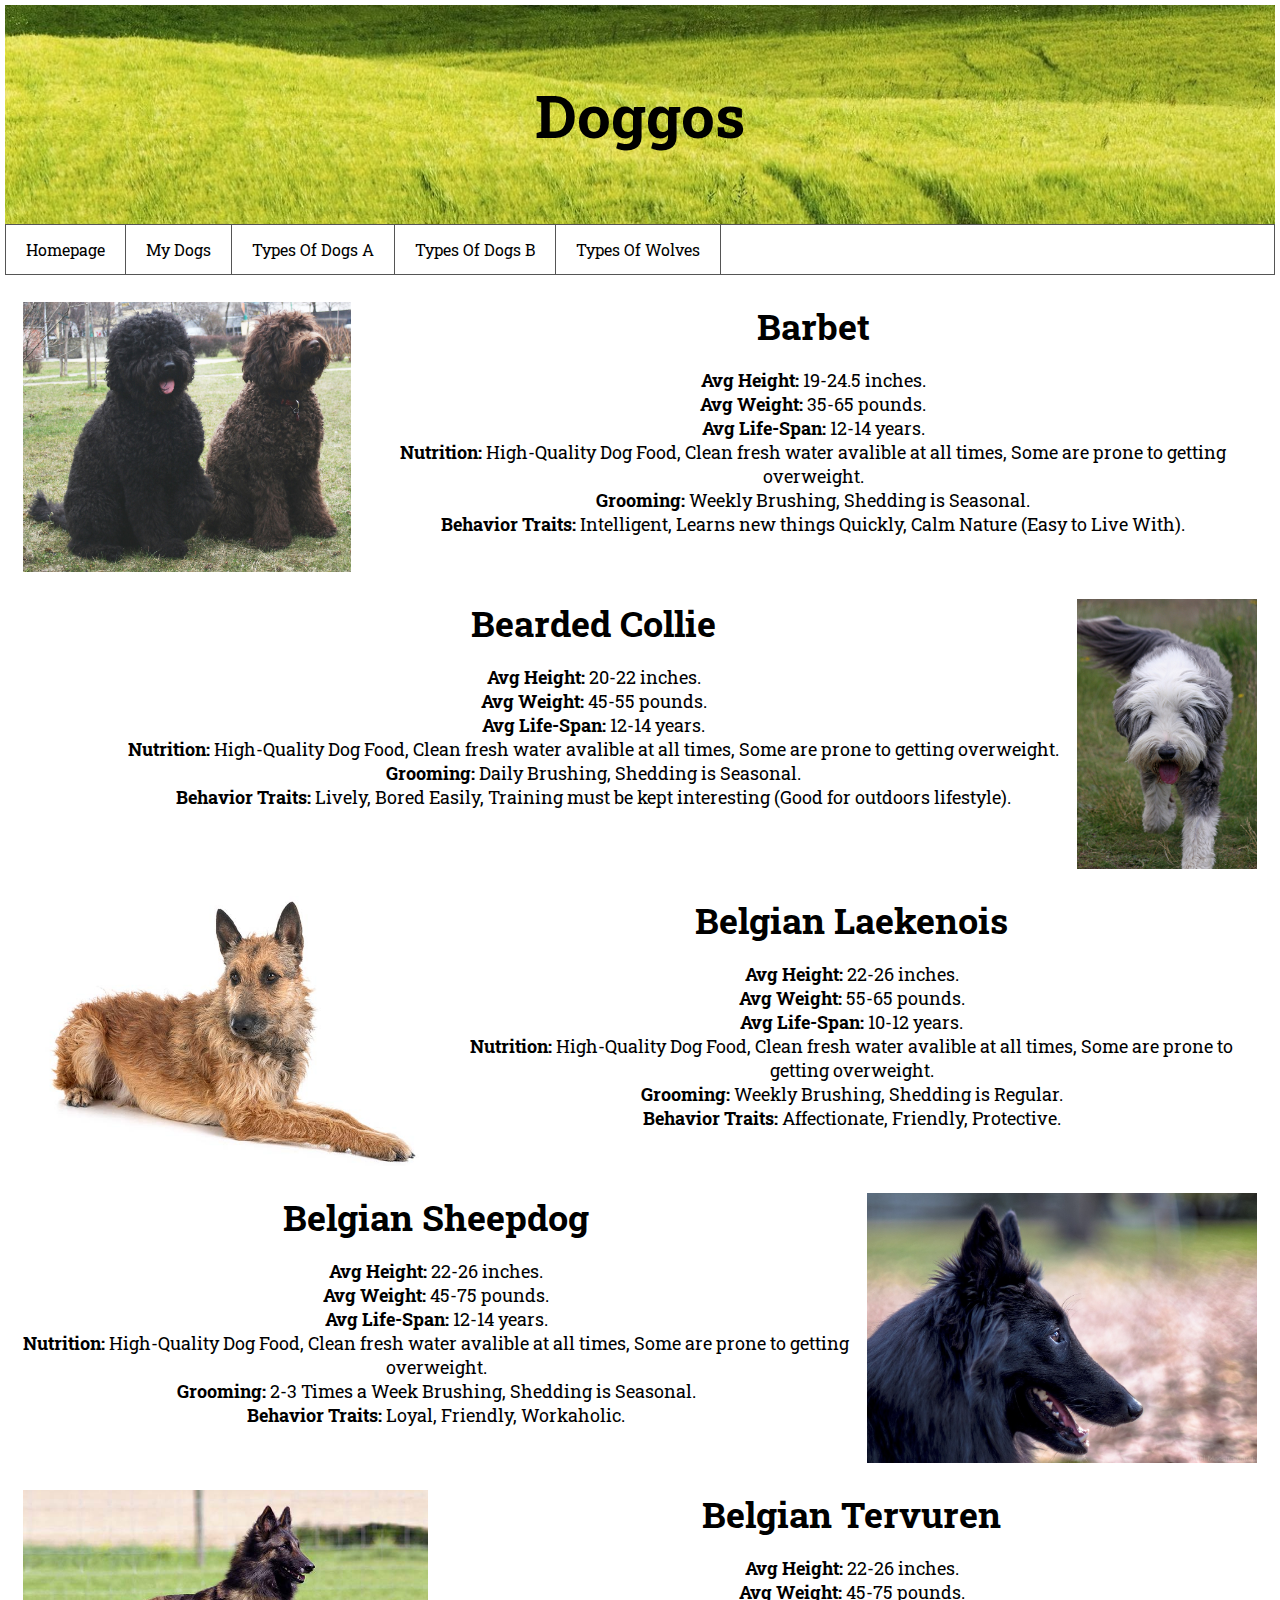
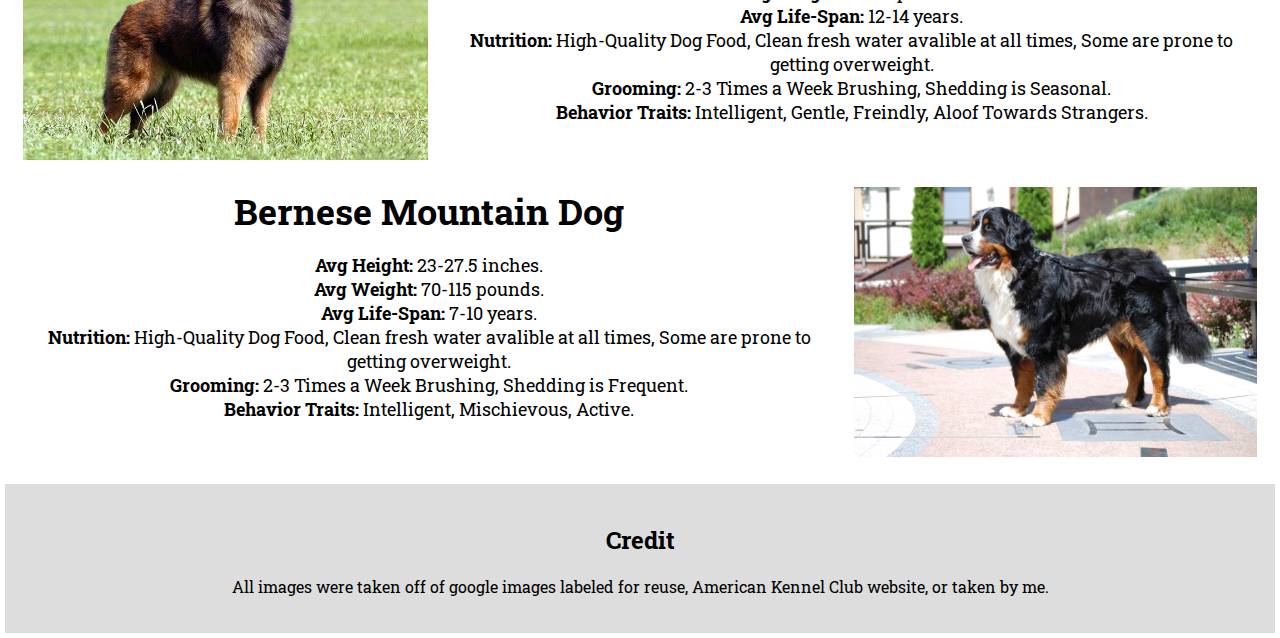
<file: Page4.html>
<!doctype html>
<html>
<head>
	<meta charset="utf-8">
	<title>DHSFinalProject: Types Of Dogs B</title>
	<link rel="stylesheet" type="text/css" href="CSS.css">
</head>

<body>
	<div class="header">
  	 <h1>Doggos</h1>
	</div>
	<div class="navbar">
 	 <a href="index.html">Homepage</a>
 	 <a href="Page2.html">My Dogs</a>
	 <a href="Page3.html">Types Of Dogs A</a>
  	 <a href="Page4.html">Types Of Dogs B</a>
	 <a href="Page5.html">Types Of Wolves</a>
	</div>
	
<div class="Rows">
	<img src="Dog Breed Pictures/B/Barbet.jpg" class="picturestuff1" />
		<div class="TextAlign1">
			<h1 class="textsze1">Barbet</h1>
			<p class="textsize2">
			<strong>Avg Height:</strong> 19-24.5 inches.
				<br />
			<strong>Avg Weight:</strong> 35-65 pounds.
				<br />
			<strong>Avg Life-Span:</strong> 12-14 years.
				<br />
			<strong>Nutrition:</strong> High-Quality Dog Food, Clean fresh water avalible at all times, Some are prone to getting overweight.
				<br />
			<strong>Grooming:</strong> Weekly Brushing, Shedding is Seasonal.
				<br />
			<strong>Behavior Traits:</strong> Intelligent, Learns new things Quickly, Calm Nature (Easy to Live With).
			</p>
	
		</div>
</div>
	
	
<div class="ReverseRows">
	<img src="Dog Breed Pictures/B/Bearded Collie.jpg" class="picturestuff2" />
		<div class="TextAlign2">
			<h1 class="textsze1">Bearded Collie</h1>
			<p class="textsize2">
			<strong>Avg Height:</strong> 20-22 inches.
				<br />
			<strong>Avg Weight:</strong> 45-55 pounds.
				<br />
			<strong>Avg Life-Span:</strong> 12-14 years.
				<br />
			<strong>Nutrition:</strong> High-Quality Dog Food, Clean fresh water avalible at all times, Some are prone to getting overweight.
				<br />
			<strong>Grooming:</strong> Daily Brushing, Shedding is Seasonal.
				<br />
			<strong>Behavior Traits:</strong> Lively, Bored Easily, Training must be kept interesting (Good for outdoors lifestyle).
			</p>
	
		</div>
</div>
	
<div class="Rows">
	<img src="Dog Breed Pictures/B/Belgian Laekenois.jpg" class="picturestuff1" />
		<div class="TextAlign1">
			<h1 class="textsze1">Belgian Laekenois</h1>
			<p class="textsize2">
			<strong>Avg Height:</strong> 22-26 inches.
				<br />
			<strong>Avg Weight:</strong> 55-65 pounds.
				<br />
			<strong>Avg Life-Span:</strong> 10-12 years.
				<br />
			<strong>Nutrition:</strong> High-Quality Dog Food, Clean fresh water avalible at all times, Some are prone to getting overweight.
				<br />
			<strong>Grooming:</strong> Weekly Brushing, Shedding is Regular.
				<br />
			<strong>Behavior Traits:</strong> Affectionate, Friendly, Protective.
			</p>
	
		</div>
</div>
	
<div class="ReverseRows">
	<img src="Dog Breed Pictures/B/Belgian Sheepdog.jpg" class="picturestuff2" />
		<div class="TextAlign2">
			<h1 class="textsze1">Belgian Sheepdog</h1>
			<p class="textsize2">
			<strong>Avg Height:</strong> 22-26 inches.
				<br />
			<strong>Avg Weight:</strong> 45-75 pounds.
				<br />
			<strong>Avg Life-Span:</strong> 12-14 years.
				<br />
			<strong>Nutrition:</strong> High-Quality Dog Food, Clean fresh water avalible at all times, Some are prone to getting overweight.
				<br />
			<strong>Grooming:</strong> 2-3 Times a Week Brushing, Shedding is Seasonal.
				<br />
			<strong>Behavior Traits:</strong> Loyal, Friendly, Workaholic.
			</p>
	
		</div>
</div>
	
<div class="Rows">
	<img src="Dog Breed Pictures/B/Belgian Tervuren.jpg" class="picturestuff1" />
		<div class="TextAlign1">
			<h1 class="textsze1">Belgian Tervuren</h1>
			<p class="textsize2">
			<strong>Avg Height:</strong> 22-26 inches.
				<br />
			<strong>Avg Weight:</strong> 45-75 pounds.
				<br />
			<strong>Avg Life-Span:</strong> 12-14 years.
				<br />
			<strong>Nutrition:</strong> High-Quality Dog Food, Clean fresh water avalible at all times, Some are prone to getting overweight.
				<br />
			<strong>Grooming:</strong> 2-3 Times a Week Brushing, Shedding is Seasonal.
				<br />
			<strong>Behavior Traits:</strong> Intelligent, Gentle, Freindly, Aloof Towards Strangers.
			</p>
	
		</div>
</div>
	
		
<div class="ReverseRows">
	<img src="Dog Breed Pictures/B/Bernese Mountain Dog.jpg" class="picturestuff2" />
		<div class="TextAlign2">
			<h1 class="textsze1">Bernese Mountain Dog</h1>
			<p class="textsize2">
			<strong>Avg Height:</strong> 23-27.5 inches.
				<br />
			<strong>Avg Weight:</strong> 70-115 pounds.
				<br />
			<strong>Avg Life-Span:</strong> 7-10 years.
				<br />
			<strong>Nutrition:</strong> High-Quality Dog Food, Clean fresh water avalible at all times, Some are prone to getting overweight.
				<br />
			<strong>Grooming:</strong> 2-3 Times a Week Brushing, Shedding is Frequent.
				<br />
			<strong>Behavior Traits:</strong> Intelligent, Mischievous, Active.
			</p>
	
		</div>
</div>
	

	
	
		
	<div class="footer">
  	 <h2>Credit</h2>
	<p>
		All images were taken off of google images labeled for reuse, American Kennel Club website, or taken by me.
	</p>
	</div>
</body>
</html>
</file>
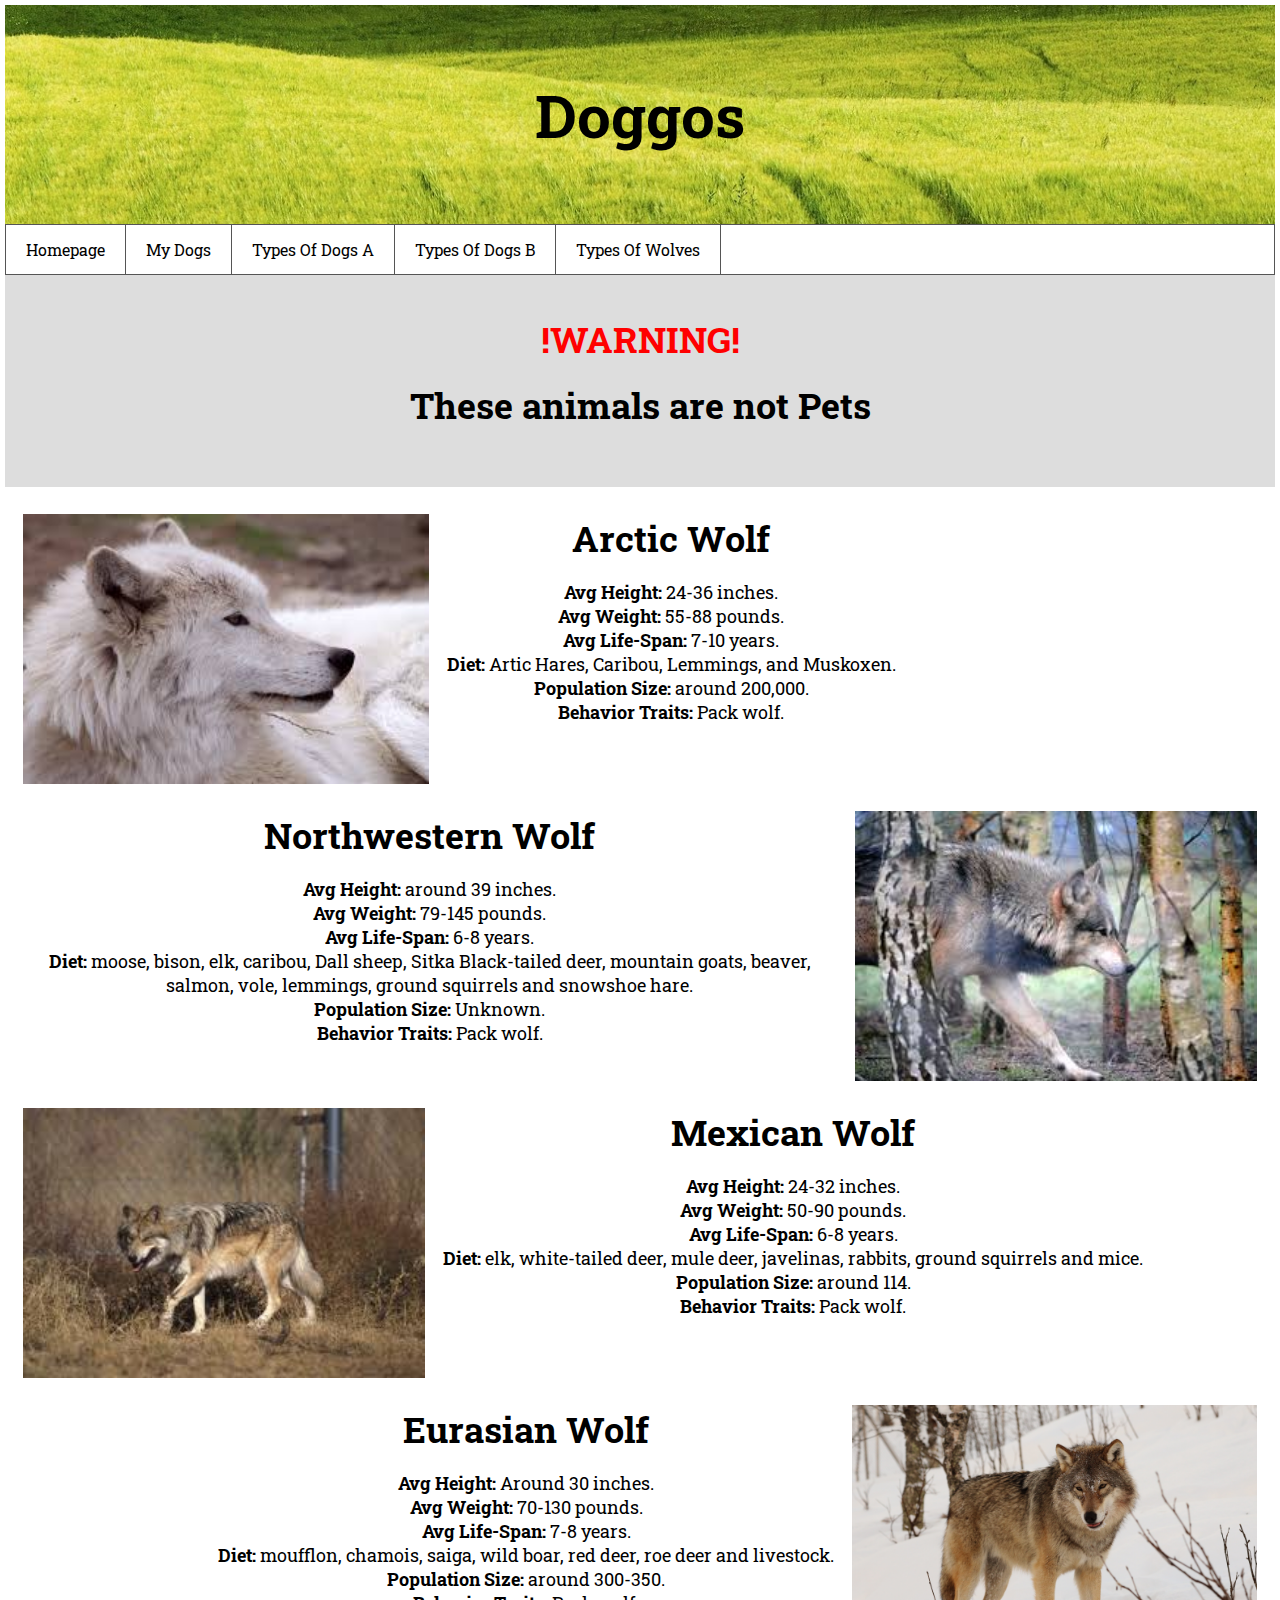
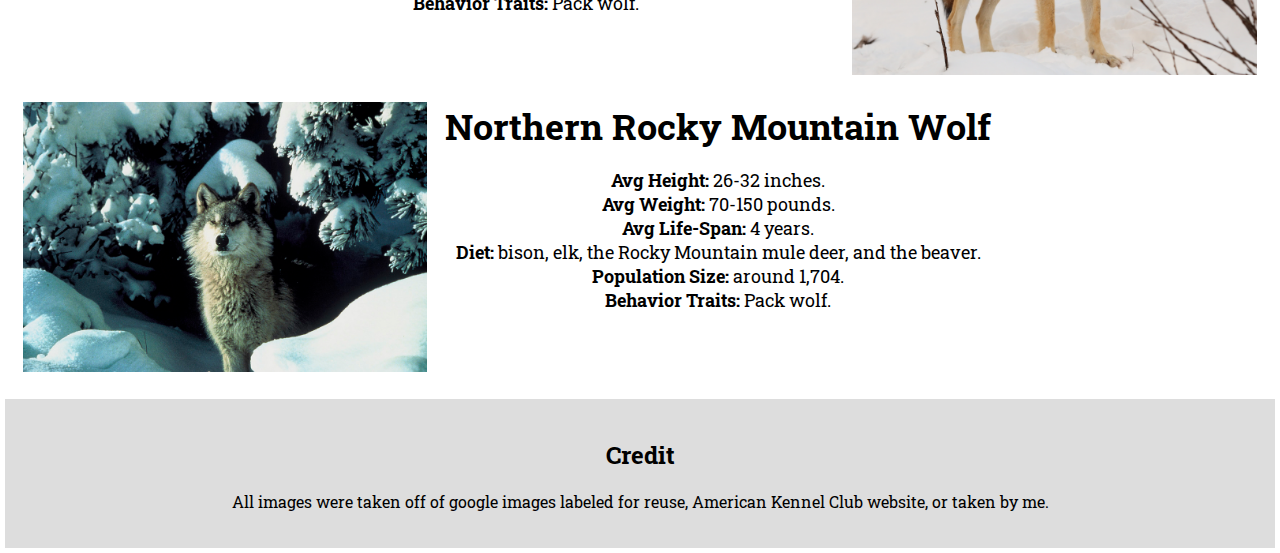
<file: Page5.html>
<!doctype html>
<html>
<head>
	<meta charset="utf-8">
	<title>DHSFinalProject: Types Of Wolves</title>
	<link rel="stylesheet" type="text/css" href="CSS.css">
</head>

<body>
	<div class="header">
  	 <h1>Doggos</h1>
	</div>
	<div class="navbar">
 	 <a href="index.html">Homepage</a>
 	 <a href="Page2.html">My Dogs</a>
	 <a href="Page3.html">Types Of Dogs A</a>
  	 <a href="Page4.html">Types Of Dogs B</a>
	 <a href="Page5.html">Types Of Wolves</a>
	</div>
	
	
<div class="warning">
	<h2 class="textsze1 redtext">!WARNING!</h2>
	<h2 class="textsze1">These animals are not Pets</h2>
	</div>
	
	
<div class="Rows">
	<img src="Dog Breed Pictures/Types of Wolves/Arctic Wolf.jfif" class="picturestuff1" />
		<div class="TextAlign1">
			<h1 class="textsze1">Arctic Wolf</h1>
			<p class="textsize2">
			<strong>Avg Height:</strong> 24-36 inches.
				<br />
			<strong>Avg Weight:</strong> 55-88 pounds.
				<br />
			<strong>Avg Life-Span:</strong> 7-10 years.
				<br />
			<strong>Diet:</strong> Artic Hares, Caribou, Lemmings, and Muskoxen.
				<br />
			<strong>Population Size:</strong> around 200,000.
				<br />
			<strong>Behavior Traits:</strong> Pack wolf.
			</p>
	
		</div>
</div>
	
<div class="ReverseRows">
	<img src="Dog Breed Pictures/Types of Wolves/Northwestern Wolf.jfif" class="picturestuff2" />
		<div class="TextAlign2">
			<h1 class="textsze1">Northwestern Wolf</h1>
			<p class="textsize2">
			<strong>Avg Height:</strong> around 39 inches.
				<br />
			<strong>Avg Weight:</strong> 79-145 pounds.
				<br />
			<strong>Avg Life-Span:</strong> 6-8 years.
				<br />
			<strong>Diet:</strong> moose, bison, elk, caribou, Dall sheep, Sitka Black-tailed deer, mountain goats, beaver, salmon, vole, lemmings, ground squirrels and snowshoe hare.
				<br />
			<strong>Population Size:</strong> Unknown.
				<br />
			<strong>Behavior Traits:</strong> Pack wolf.
			</p>
	
		</div>
</div>
	
<div class="Rows">
	<img src="Dog Breed Pictures/Types of Wolves/Mexican Wolf.jfif" class="picturestuff1" />
		<div class="TextAlign1">
			<h1 class="textsze1">Mexican Wolf</h1>
			<p class="textsize2">
			<strong>Avg Height:</strong> 24-32 inches.
				<br />
			<strong>Avg Weight:</strong> 50-90 pounds.
				<br />
			<strong>Avg Life-Span:</strong> 6-8 years.
				<br />
			<strong>Diet:</strong> elk, white-tailed deer, mule deer,  javelinas, rabbits, ground squirrels and mice.
				<br />
			<strong>Population Size:</strong> around 114.
				<br />
			<strong>Behavior Traits:</strong> Pack wolf.
			</p>
	
		</div>
</div>
	
<div class="ReverseRows">
	<img src="Dog Breed Pictures/Types of Wolves/Eurasian Wolf.jfif" class="picturestuff2" />
		<div class="TextAlign2">
			<h1 class="textsze1">Eurasian Wolf</h1>
			<p class="textsize2">
			<strong>Avg Height:</strong> Around 30 inches.
				<br />
			<strong>Avg Weight:</strong> 70-130 pounds.
				<br />
			<strong>Avg Life-Span:</strong> 7-8 years.
				<br />
			<strong>Diet:</strong> moufflon, chamois, saiga, wild boar, red deer, roe deer and livestock.
				<br />
			<strong>Population Size:</strong> around 300-350.
				<br />
			<strong>Behavior Traits:</strong> Pack wolf.
			</p>
	
		</div>
</div>
	
<div class="Rows">
	<img src="Dog Breed Pictures/Types of Wolves/Northern Rocky Mountain Wolf.jpg" class="picturestuff1" />
		<div class="TextAlign1">
			<h1 class="textsze1">Northern Rocky Mountain Wolf</h1>
			<p class="textsize2">
			<strong>Avg Height:</strong> 26-32 inches.
				<br />
			<strong>Avg Weight:</strong> 70-150 pounds.
				<br />
			<strong>Avg Life-Span:</strong> 4 years.
				<br />
			<strong>Diet:</strong> bison, elk, the Rocky Mountain mule deer, and the beaver.
				<br />
			<strong>Population Size:</strong> around 1,704.
				<br />
			<strong>Behavior Traits:</strong> Pack wolf.
			</p>
	
		</div>
</div>

	

	
		
	<div class="footer">
  	 <h2>Credit</h2>
	<p>
		All images were taken off of google images labeled for reuse, American Kennel Club website, or taken by me.
	</p>
	</div>
</body>
</html>
</file>
<file: CSS.css>
@charset "utf-8";
/* CSS Document */

@import url('https://fonts.googleapis.com/css?family=Roboto+Slab:200&display=swap');

body {
	font-family: 'Roboto Slab', serif;
	margin: 5px;
}
.header {
  padding: 30px;
  text-align: center;
  background-image: url(greengrass.jpg);
  color: black;
  background-size: 100%;
}

.header h1 {
  font-size: 60px;
}


.navbar {
  overflow: hidden;
  background-color: white;
  border: 1px solid #555;
  position: -webkit-sticky;
  position: sticky;
  top: 0;
}

.navbar a {
  float: left;
  display: block;
  color: Black;
  text-align: center;
  padding: 14px 20px;
  text-decoration: none;
  border-right:  1px solid #555;
}

.navbar a.right {
  float: right;
}

.navbar a:hover {
  background-color: #ddd;
  color: black;
}

.textCenter {
	text-align: center;
}


.Rows {
	display: flex;
	flex-direction: row;
	margin: 3vh 0vh 3vh 2vh;
}

.ReverseRows {
	display: flex;
	flex-direction: row-reverse;
	margin: 3vh 2vh 3vh 0vh;
}

.picturestuff1 {
	height: 30vh;
	float: left;

}
.picturestuff2 {
	height: 30vh;
	float: right;
}

.TextAlign1 {
	margin-left: 2vh;
	margin-right: 2vh;
	float: left;
	text-align: center;
}

.TextAlign2 {
	margin-left: 2vh;
	margin-right: 2vh;
	float: right;
	text-align: center;
}

.textsze1 {
	font-size: 4vh;
	margin-top: 0vh;
	margin-bottom: 2vh;
}

.textsize2 {
	font-size: 2vh;
	margin-top: 1vh;
	margin-bottom: 1vh;
}

.warning {
  padding: 40px;
  text-align: center;
  background: #ddd;
}

.redtext {
	color: red;
}

.margin {
	margin-left: 30vw ;
	margin-right: 30vw;
}

.frontimage {
	height: 30vh;
	float: center;
	margin: auto;
	
}

.footer {
  padding: 20px;
  text-align: center;
  background: #ddd;
}
</file>
